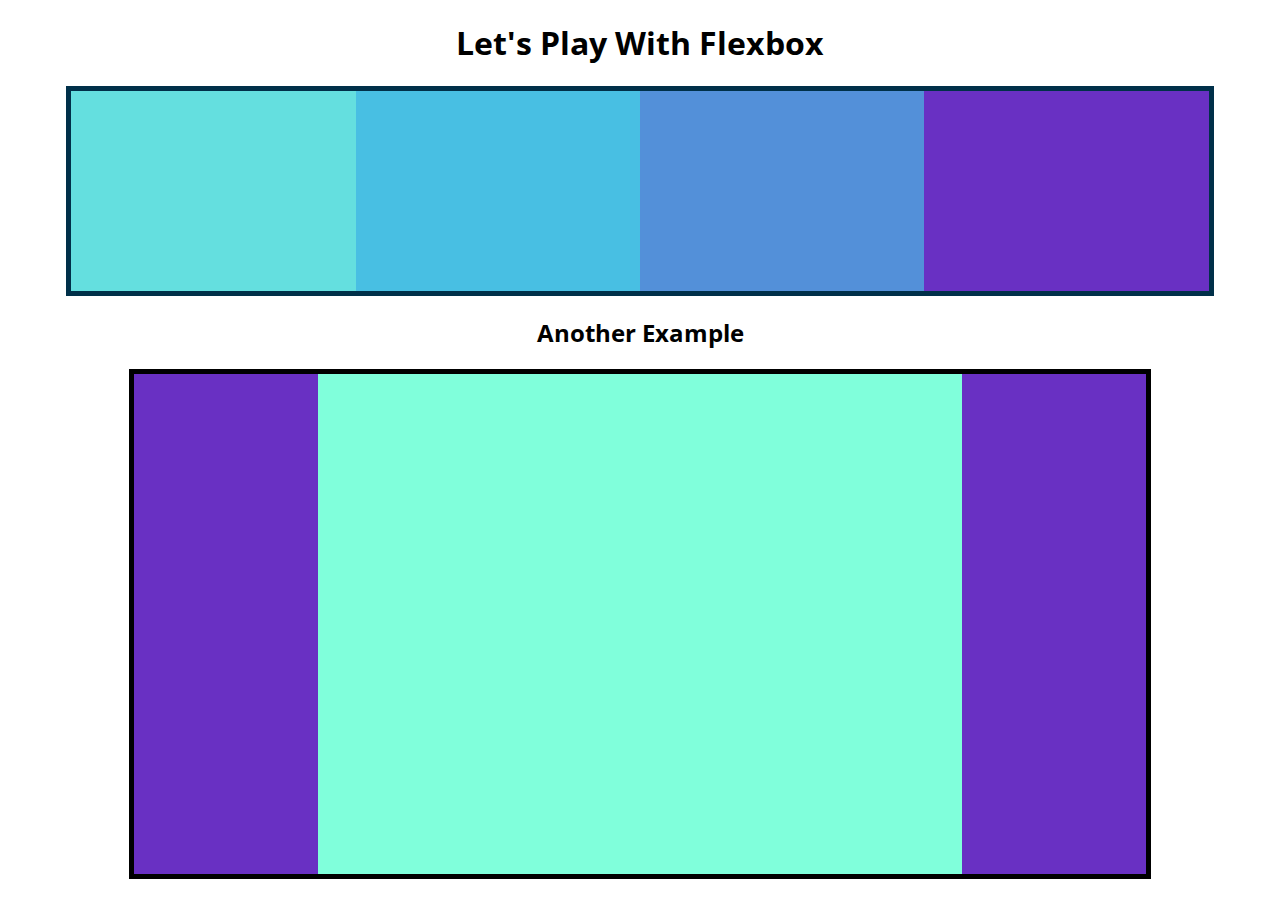
<file: Flexbox/index.html>
<!DOCTYPE html>
<html lang="en">

<head>
    <meta charset="UTF-8">
    <meta name="viewport" content="width=device-width, initial-scale=1.0">
    <title>Flexbox Playground</title>
    <link href="https://fonts.googleapis.com/css2?family=Open+Sans:wght@300&display=swap" rel="stylesheet">

    <link rel="stylesheet" href="app.css">
</head>

<body>
    <h1>Let's Play With Flexbox</h1>

    <section id="container">
        <div style="background-color: #80ffdb"></div>
        <div style="background-color: #64dfdf"></div>
        <div style="background-color: #48bfe3"></div>
        <div style="background-color: #5390d9"></div>
        <div style="background-color: #6930c3"></div>
    </section>

    <h2>Another Example</h2>
    <main>
        <section class="sidebar"></section>
        <section class="maincontent"></section>
        <section class="sidebar"></section>
    </main>

</body>

</html>
</file>
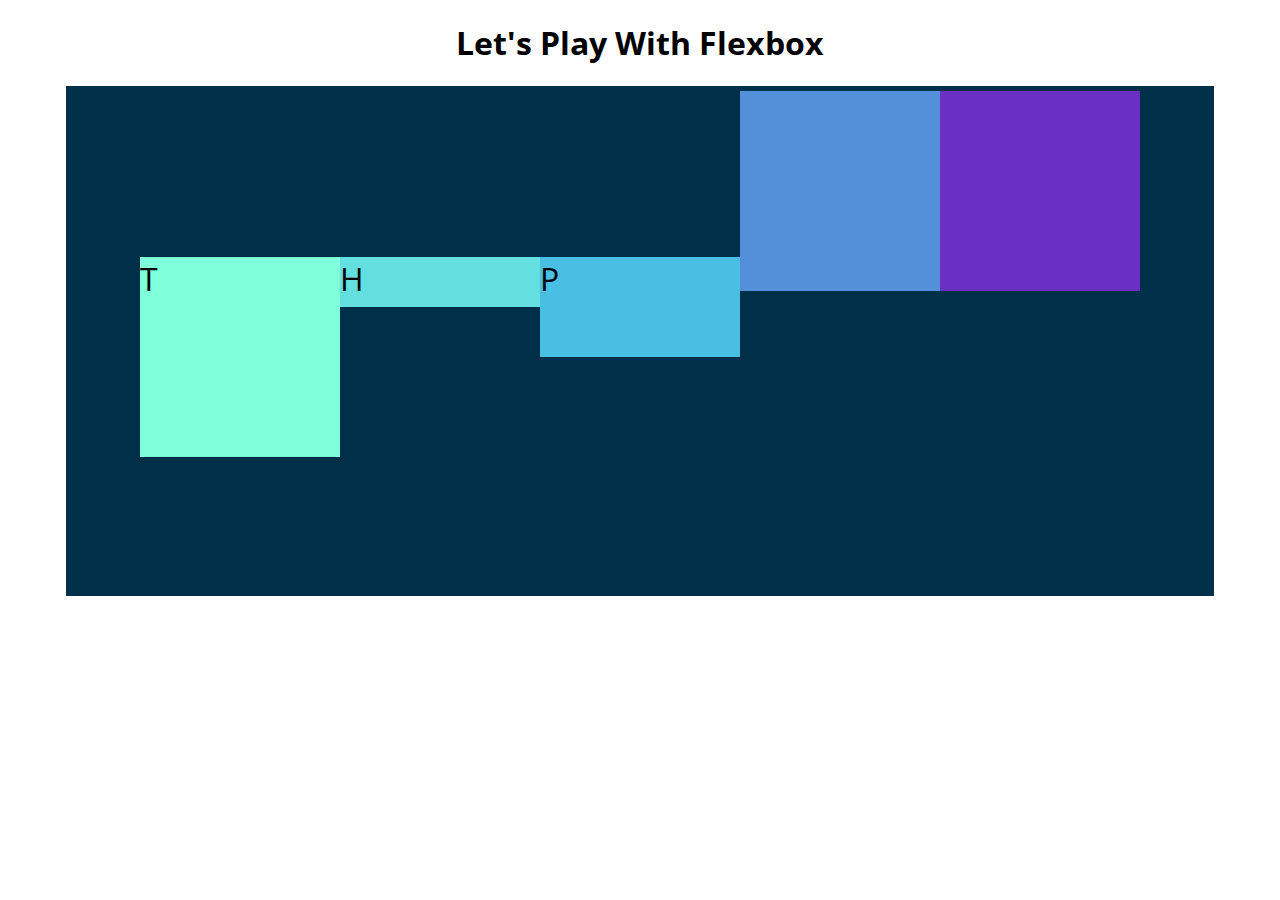
<file: Flexbox/Flexbox Starter/index.html>
<!DOCTYPE html>
<html lang="en">

<head>
    <meta charset="UTF-8">
    <meta name="viewport" content="width=device-width, initial-scale=1.0">
    <title>Flexbox Playground</title>
    <link href="https://fonts.googleapis.com/css2?family=Open+Sans:wght@300&display=swap" rel="stylesheet">

    <link rel="stylesheet" href="app.css">
</head>

<body>
    <h1>Let's Play With Flexbox</h1>

    <section id="container">
        <div style="background-color: #80ffdb">T</div>
        <div style="background-color: #64dfdf; height:50px">H</div>
        <div style="background-color: #48bfe3; height:100px">P</div>
        <div style="background-color: #5390d9"></div>
        <div style="background-color: #6930c3"></div>
    </section>

</body>

</html>
</file>
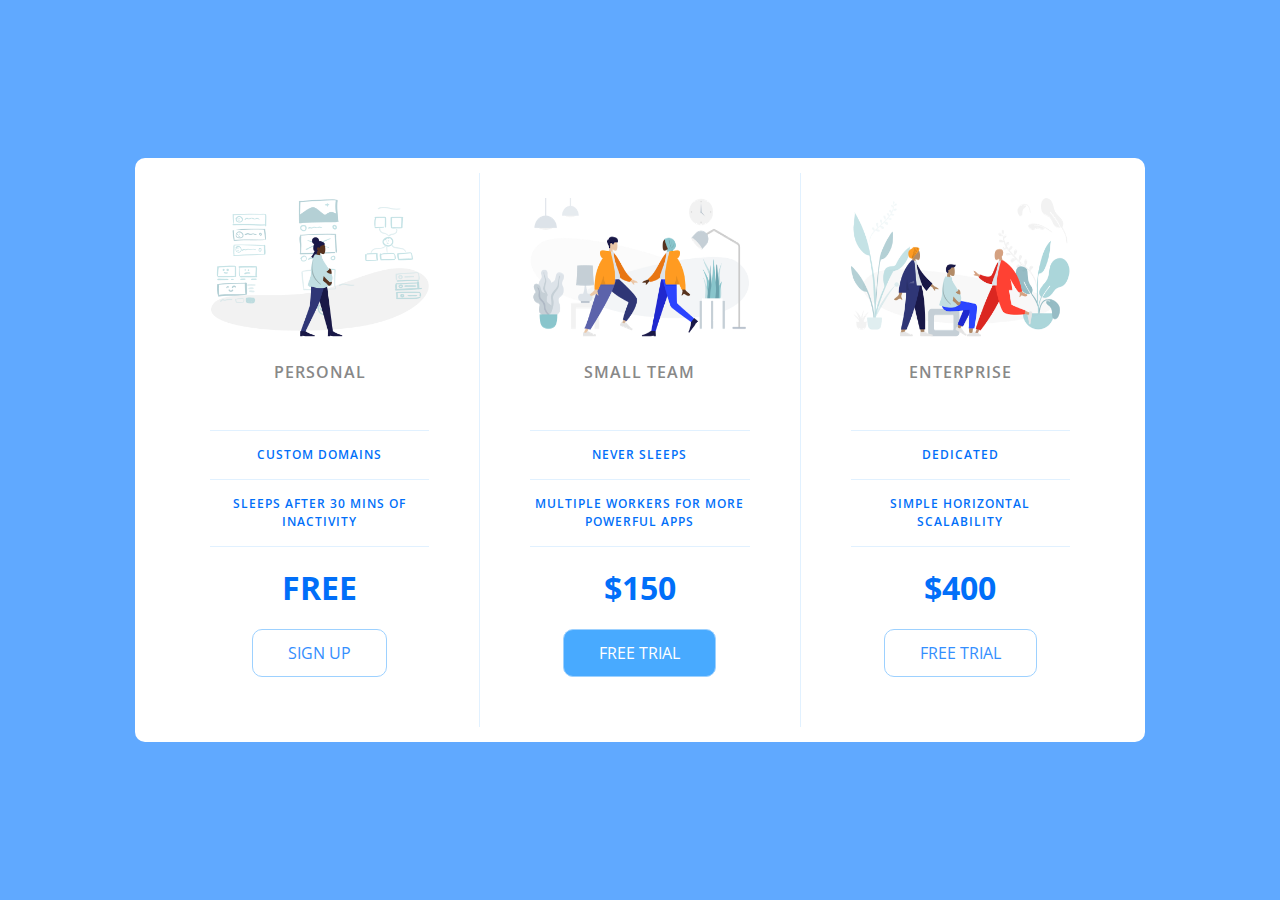
<file: Price Box/PriceTable/index.html>
<!DOCTYPE html>
<html lang="en">

<head>
    <meta charset="UTF-8">
    <meta name="viewport" content="width=device-width, initial-scale=1.0">
    <title>Price Tiers</title>
    <link rel="stylesheet" href="https://fonts.googleapis.com/css?family=Open+Sans:400,600,700">
    <link rel="stylesheet" href="app.css">
</head>

<body>
    <div class="panel">

        <div class="pricing-plan">
            <img src="icons/icon1.png" alt="" class="pricing-img">
            <h2 class="pricing-header">Personal</h2>
            <ul class="pricing-features">
                <li class="pricing-features-item">Custom domains</li>
                <li class="pricing-features-item">Sleeps after 30 mins of inactivity</li>
            </ul>
            <span class="pricing-price">Free</span>
            <a href="#/" class="pricing-button">Sign up</a>
        </div>

        <div class="pricing-plan">
            <img src="icons/icon2.png" alt="" class="pricing-img">
            <h2 class="pricing-header">Small team</h2>
            <ul class="pricing-features">
                <li class="pricing-features-item">Never sleeps</li>
                <li class="pricing-features-item">Multiple workers for more powerful apps</li>
            </ul>
            <span class="pricing-price">$150</span>
            <a href="#/" class="pricing-button is-featured">Free trial</a>
        </div>

        <div class="pricing-plan">
            <img src="icons/icon3.png" alt="" class="pricing-img">
            <h2 class="pricing-header">Enterprise</h2>
            <ul class="pricing-features">
                <li class="pricing-features-item">Dedicated</li>
                <li class="pricing-features-item">Simple horizontal scalability</li>
            </ul>
            <span class="pricing-price">$400</span>
            <a href="#/" class="pricing-button">Free trial</a>
        </div>

    </div>

</body>

</html>
</file>
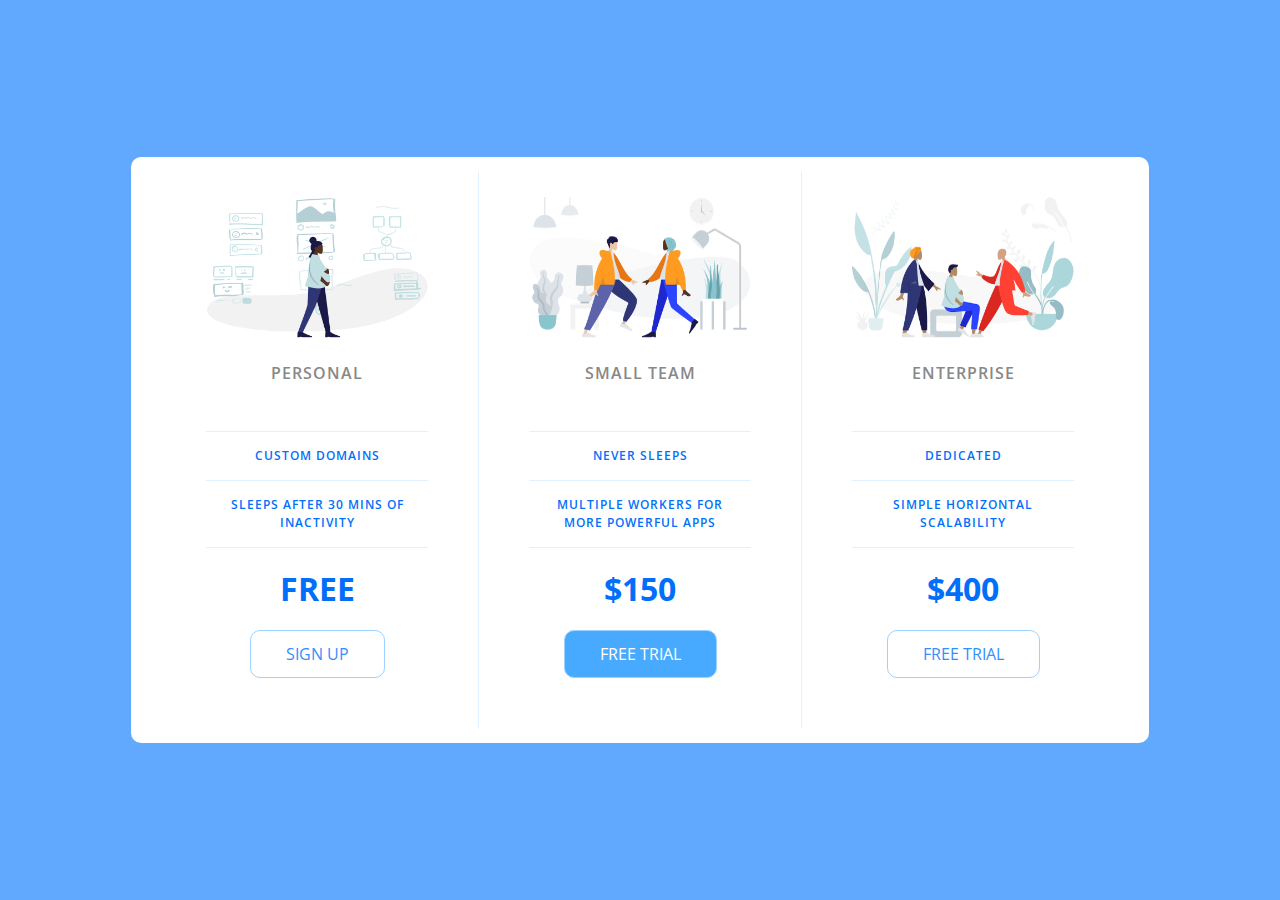
<file: Price Box/PriceTableStarter/index.html>
<!DOCTYPE html>
<html lang="en">

<head>
    <meta charset="UTF-8">
    <meta name="viewport" content="width=device-width, initial-scale=1.0">
    <title>Price Tiers</title>
    <link rel="stylesheet" href="https://fonts.googleapis.com/css?family=Open+Sans:400,600,700">
    <link rel="stylesheet" href="app.css">
</head>

<body>
    <div class="panel pricing-table">

        <div class="pricing-plan">
            <img src="icons/icon1.png" alt="" class="pricing-img">
            <h2 class="pricing-header">Personal</h2>
            <ul class="pricing-features">
                <li class="pricing-features-item">Custom domains</li>
                <li class="pricing-features-item">Sleeps after 30 mins of inactivity</li>
            </ul>
            <span class="pricing-price">Free</span>
            <a href="#/" class="pricing-button">Sign up</a>
        </div>

        <div class="pricing-plan">
            <img src="icons/icon2.png" alt="" class="pricing-img">
            <h2 class="pricing-header">Small team</h2>
            <ul class="pricing-features">
                <li class="pricing-features-item">Never sleeps</li>
                <li class="pricing-features-item">Multiple workers for more powerful apps</li>
            </ul>
            <span class="pricing-price">$150</span>
            <a href="#/" class="pricing-button is-featured">Free trial</a>
        </div>

        <div class="pricing-plan">
            <img src="icons/icon3.png" alt="" class="pricing-img">
            <h2 class="pricing-header">Enterprise</h2>
            <ul class="pricing-features">
                <li class="pricing-features-item">Dedicated</li>
                <li class="pricing-features-item">Simple horizontal scalability</li>
            </ul>
            <span class="pricing-price">$400</span>
            <a href="#/" class="pricing-button">Free trial</a>
        </div>

    </div>

</body>

</html>
</file>
<file: Flexbox/app.css>
body {
    font-family: 'Open Sans', sans-serif;
}
h1, h2{
    text-align: center;
}
#container {
    background-color: #003049;
    width: 90%;
    /* height: 500px; */
    margin: 0 auto;
    border: 5px solid #003049;
    display: flex;
    flex-direction: row;
    justify-content: center;
    /* flex-wrap: wrap; */
}

#container div {
    width: 200px;
    height: 200px;
    /* max-width: 300px; */
    text-align:center;
    flex-basis: 600px;
}

div:nth-of-type(1) {
    flex-grow: 1;
    flex-shrink:2;
}
div:nth-of-type(5) {
    flex-grow: 2;
}


main {
    width: 80%;
    margin: 0 auto;
    border: 5px solid black;
    height: 500px;
    display: flex;
}
main .sidebar {
    background-color: #6930c3;
    flex:1 2 300px;
}
main .maincontent {
    background-color: #80ffdb;
    flex: 2 1 800px;
}
</file>
<file: Flexbox/Flexbox Starter/app.css>
body {
    font-family: 'Open Sans', sans-serif;
}
h1 {
    text-align: center;
}
#container {
    background-color: #003049;
    width: 90%;
    height: 500px;
    margin: 0 auto;
    border: 5px solid #003049;
    display:flex;
    flex-direction: row;
    justify-content:center;
    flex-wrap: wrap;
    align-items:baseline;




}
#container div{
  height:200px;
  width:200px;
  font-size: 2em;

}
</file>
<file: Price Box/PriceTableStarter/app.css>
html, body, div, span, applet, object, iframe,
h1, h2, h3, h4, h5, h6, p, blockquote, pre,
a, abbr, acronym, address, big, cite, code,
del, dfn, em, img, ins, kbd, q, s, samp,
small, strike, strong, sub, sup, tt, var,
b, u, i, center,
dl, dt, dd, ol, ul, li,
fieldset, form, label, legend,
table, caption, tbody, tfoot, thead, tr, th, td,
article, aside, canvas, details, embed,
figure, figcaption, footer, header, hgroup,
menu, nav, output, ruby, section, summary,
time, mark, audio, video {
	margin: 0;
	padding: 0;
	border: 0;
	font-size: 100%;
	font: inherit;
	vertical-align: baseline;
}
/* HTML5 display-role reset for older browsers */
article, aside, details, figcaption, figure,
footer, header, hgroup, menu, nav, section {
	display: block;
}
body {
	line-height: 1;
}
ol, ul {
	list-style: none;
}
blockquote, q {
	quotes: none;
}
blockquote:before, blockquote:after,
q:before, q:after {
	content: '';
	content: none;
}
table {
	border-collapse: collapse;
	border-spacing: 0;
}

html{
  box-sizing:border-box;
  font-family:'open sans',sans-serif;
}
body{
  background-color: #60a9ff;
  display:flex;
  justify-content: center;
  align-items: center;
  min-height:100vh;
}
.panel{
  background-color: white;
  border-radius: 10px;
  padding: 15px 25px;
  width:100%;
  max-width:968px;
  display:flex;
  flex-direction: column;
  text-align: center;
  text-transform: uppercase;

}
.pricing-plan{
  border-bottom:1px solid #e1f1ff;

}
.pricing-plan:last-child{
  border-bottom: none;
}
.pricing-img{
  margin-bottom: 25px;
  max-width:100%;
}
.pricing-header{
  color:#888;
  font-weight:600;
  letter-spacing: 1px;
}
.pricing-features{
  margin:50px 0 25px;
  color:#016ff9;
  font-weight:600;
  letter-spacing: 1px;
  font-size: 12px;
}
.pricing-features-item{
  line-height:1.5;
  padding:15px;
  border-top:1px solid #e1f1ff;
}
.pricing-features-item:last-child{
  border-bottom: 1px solid #e1f1ff;
}
.pricing-price{
  color:#016ff9;
  display:block;
  font-size:32px;
  font-weight: 700;
}
.pricing-button{
    border:1px solid #9dd1ff;
    border-radius:10px;
    color:#348efe;
    display:inline-block;
    padding:15px 35px;
    text-decoration: none;
    margin:25px 0;
}

.pricing-button:hover,.pricing-button:focus{
  background-color: #e1f1ff;
}
.pricing-button.is-featured{
  background-color:#48aaff;
  color:white;
}
.pricing-button.is-featured:hover,.pricing-button.is-featured:focus{
  background-color: #e1f1ff;
  color:#348efe;
}
@media(min-width:900px){
  .panel{
    flex-direction: row;
  }
  .pricing-plan{
    border-bottom: none;
    border-right:1px solid #e1f1ff;
    padding:25px 50px;
  }
  .pricing-plan:last-child{
    border-right: none;
  }

}
</file>
<file: Price Box/PriceTable/app.css>
/* http://meyerweb.com/eric/tools/css/reset/ 
   v2.0 | 20110126
   License: none (public domain)
*/

html, body, div, span, applet, object, iframe,
h1, h2, h3, h4, h5, h6, p, blockquote, pre,
a, abbr, acronym, address, big, cite, code,
del, dfn, em, img, ins, kbd, q, s, samp,
small, strike, strong, sub, sup, tt, var,
b, u, i, center,
dl, dt, dd, ol, ul, li,
fieldset, form, label, legend,
table, caption, tbody, tfoot, thead, tr, th, td,
article, aside, canvas, details, embed, 
figure, figcaption, footer, header, hgroup, 
menu, nav, output, ruby, section, summary,
time, mark, audio, video {
	margin: 0;
	padding: 0;
	border: 0;
	font-size: 100%;
	font: inherit;
	vertical-align: baseline;
}
/* HTML5 display-role reset for older browsers */
article, aside, details, figcaption, figure, 
footer, header, hgroup, menu, nav, section {
	display: block;
}
body {
	line-height: 1;
}
ol, ul {
	list-style: none;
}
blockquote, q {
	quotes: none;
}
blockquote:before, blockquote:after,
q:before, q:after {
	content: '';
	content: none;
}
table {
	border-collapse: collapse;
	border-spacing: 0;
}

html {
  box-sizing: border-box;
  font-family: 'Open Sans', sans-serif;
}

body {
  background-color: #60a9ff;
  display: flex;
  justify-content: center;
  align-items: center;
  min-height: 100vh;
}

.panel {
  background-color: white;
  border-radius: 10px;
  padding: 15px 25px;
  width: 100%;
  max-width: 960px;
  display: flex;
  flex-direction: column;
  text-align: center;
  text-transform: uppercase;
}

.pricing-plan {
  border-bottom: 1px solid #e1f1ff;
}
.pricing-plan:last-child {
  border-bottom: none;
}

.pricing-img {
  margin-bottom: 25px;
  max-width: 100%;
}

.pricing-header {
  color: #888;
  font-weight: 600;
  letter-spacing: 1px;
}

.pricing-features {
  margin: 50px 0 25px;
  color: #016ff9;
}

.pricing-features-item {
  font-weight: 600;
  letter-spacing: 1px;
  font-size: 12px;
  line-height: 1.5;
  padding: 15px 0;
  border-top: 1px solid #e1f1ff;
}

.pricing-features-item:last-child{
  border-bottom: 1px solid #e1f1ff;
}

.pricing-price {
  color: #016ff9; 
  display: block;
  font-size: 32px;
  font-weight: 700;
}

.pricing-button {
  border: 1px solid #9dd1ff;
  border-radius: 10px;
  color: #348efe;
  display: inline-block;
  padding: 15px 35px;
  text-decoration: none;
  margin: 25px 0;
  transition: background-color 200ms ease-in-out;
}

.pricing-button:hover, .pricing-button:focus {
  background-color: #e1f1ff;
}

.pricing-button.is-featured {
  background-color: #48aaff;
  color: white;
}

.pricing-button.is-featured:hover, .pricing-button.is-featured:focus{
  background-color: #269aff;
  color: white;
}


@media (min-width: 900px){
  .panel {
    flex-direction: row;
  }
  .pricing-plan {
    border-bottom: none;
    border-right: 1px solid #e1f1ff;
    padding: 25px 50px;
  }
  .pricing-plan:last-child {
    border-right: none;
  }
}
</file>
